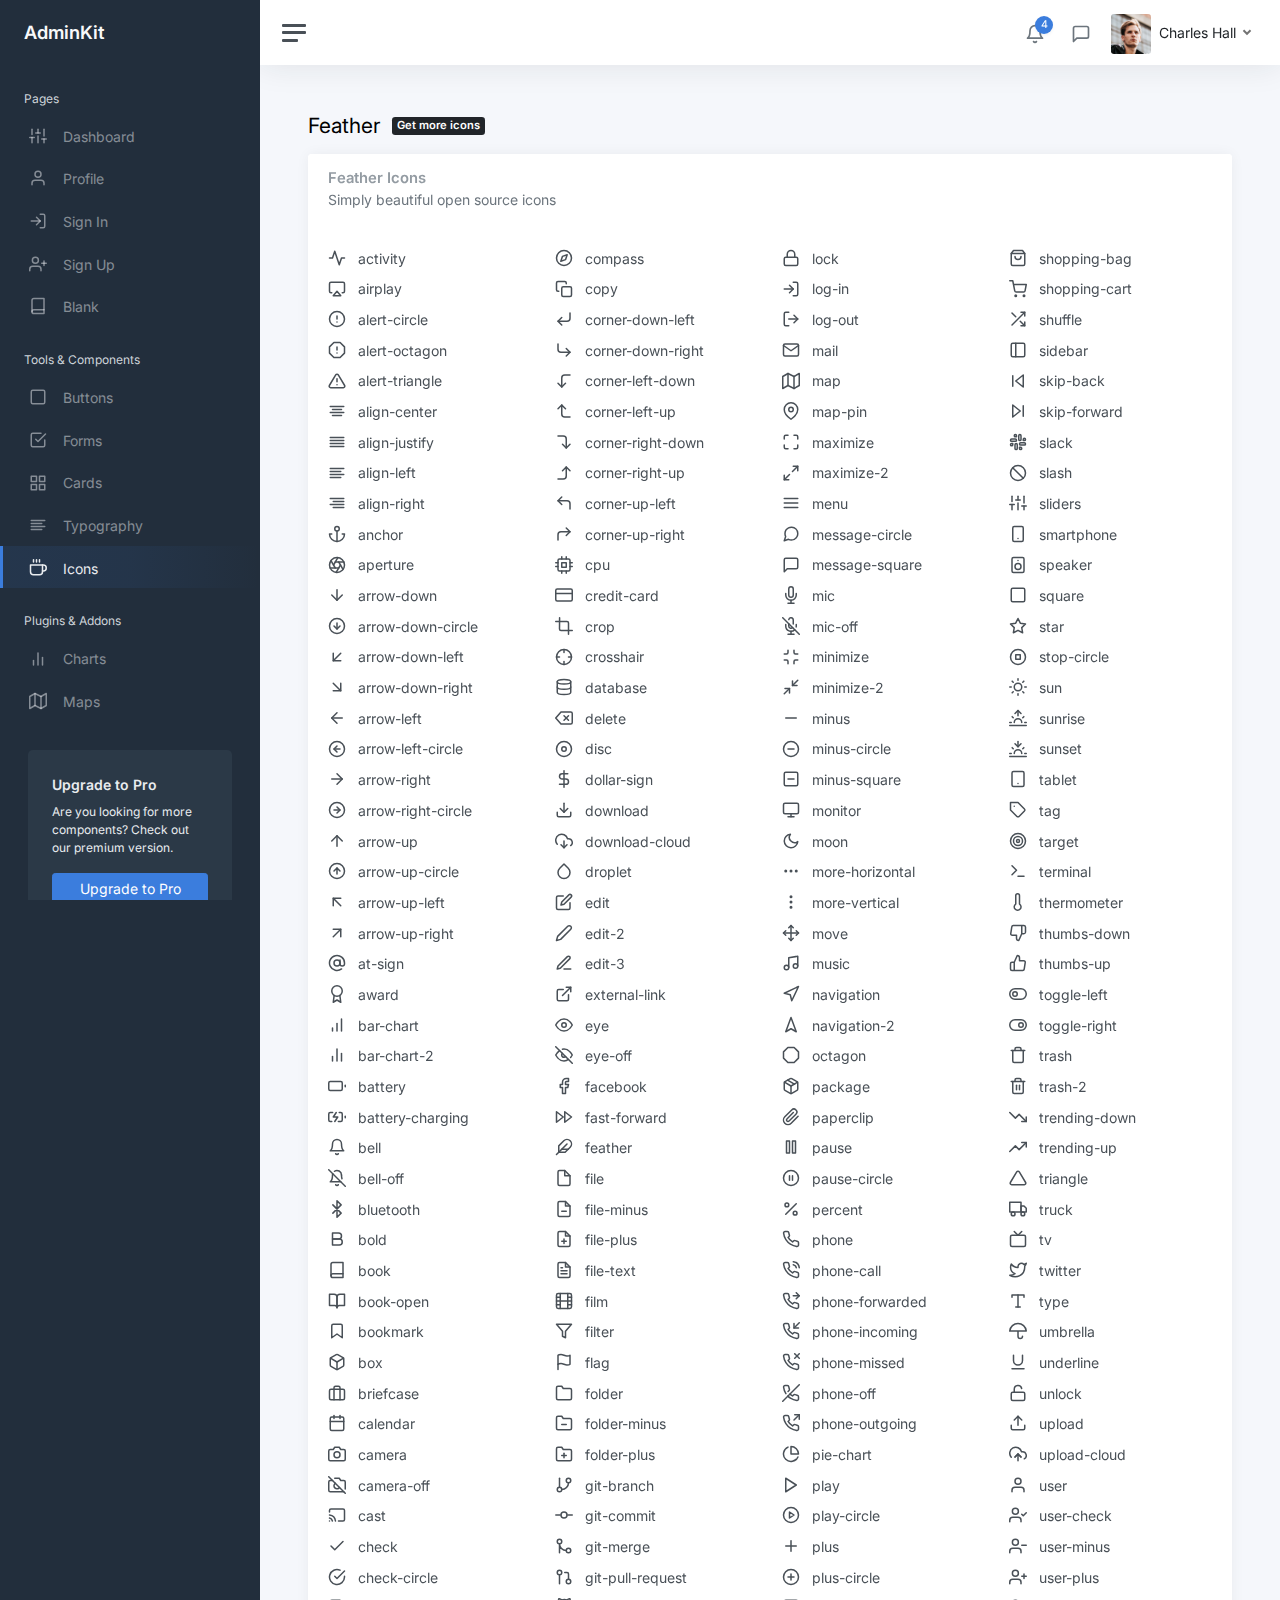
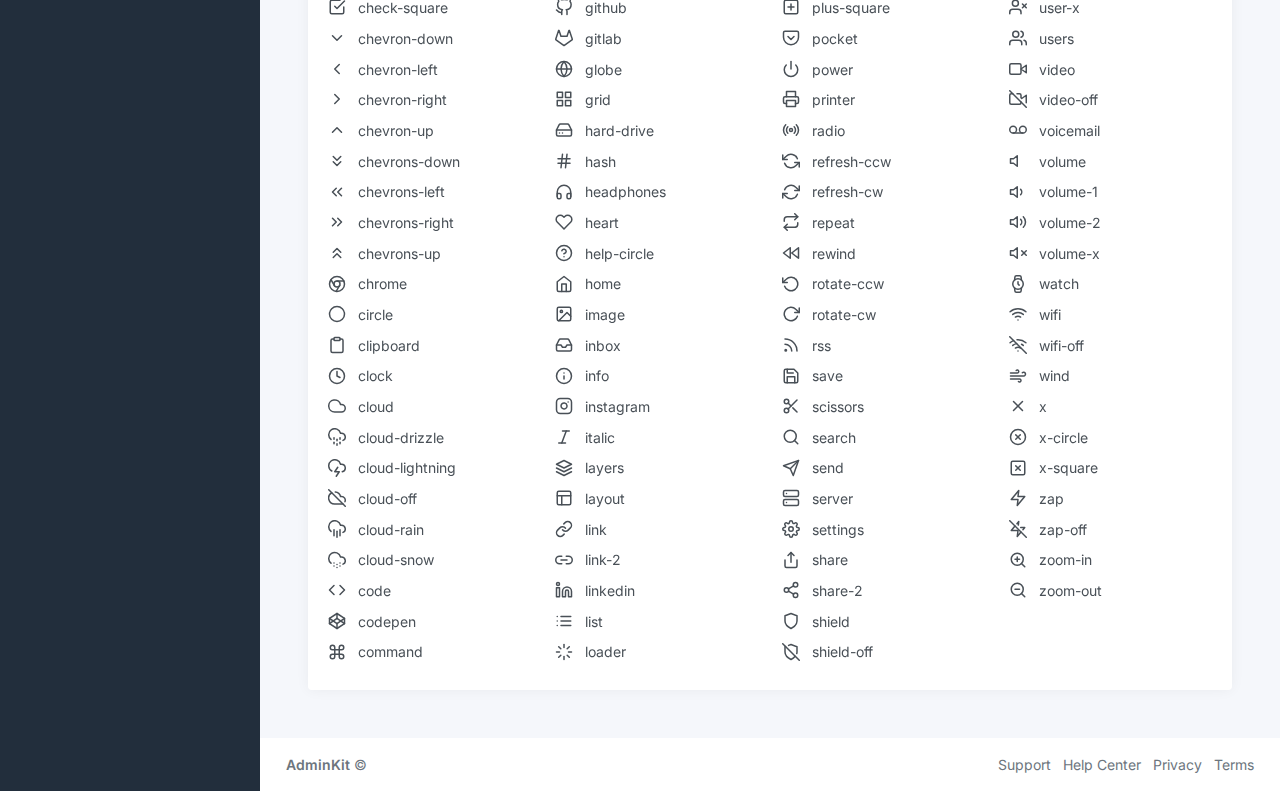
<file: icons-feather.html>
<!DOCTYPE html>
<html lang="en">

<head>
	<meta charset="utf-8">
	<meta http-equiv="X-UA-Compatible" content="IE=edge">
	<meta name="viewport" content="width=device-width, initial-scale=1, shrink-to-fit=no">
	<meta name="description" content="Responsive Admin &amp; Dashboard Template based on Bootstrap 5">
	<meta name="author" content="AdminKit">
	<meta name="keywords" content="adminkit, bootstrap, bootstrap 5, admin, dashboard, template, responsive, css, sass, html, theme, front-end, ui kit, web">

	<link rel="preconnect" href="https://fonts.gstatic.com">
	<link rel="shortcut icon" href="img/icons/icon-48x48.png" />

	<link rel="canonical" href="https://demo-basic.adminkit.io/icons-feather.html" />

	<title>Feather | AdminKit Demo</title>

	<link href="css/app.css" rel="stylesheet">
	<link href="https://fonts.googleapis.com/css2?family=Inter:wght@300;400;600&display=swap" rel="stylesheet">
</head>

<body>
	<div class="wrapper">
		<nav id="sidebar" class="sidebar js-sidebar">
			<div class="sidebar-content js-simplebar">
				<a class="sidebar-brand" href="index.html">
          <span class="align-middle">AdminKit</span>
        </a>

				<ul class="sidebar-nav">
					<li class="sidebar-header">
						Pages
					</li>

					<li class="sidebar-item">
						<a class="sidebar-link" href="index.html">
              <i class="align-middle" data-feather="sliders"></i> <span class="align-middle">Dashboard</span>
            </a>
					</li>

					<li class="sidebar-item">
						<a class="sidebar-link" href="pages-profile.html">
              <i class="align-middle" data-feather="user"></i> <span class="align-middle">Profile</span>
            </a>
					</li>

					<li class="sidebar-item">
						<a class="sidebar-link" href="pages-sign-in.html">
              <i class="align-middle" data-feather="log-in"></i> <span class="align-middle">Sign In</span>
            </a>
					</li>

					<li class="sidebar-item">
						<a class="sidebar-link" href="pages-sign-up.html">
              <i class="align-middle" data-feather="user-plus"></i> <span class="align-middle">Sign Up</span>
            </a>
					</li>

					<li class="sidebar-item">
						<a class="sidebar-link" href="pages-blank.html">
              <i class="align-middle" data-feather="book"></i> <span class="align-middle">Blank</span>
            </a>
					</li>

					<li class="sidebar-header">
						Tools & Components
					</li>

					<li class="sidebar-item">
						<a class="sidebar-link" href="ui-buttons.html">
              <i class="align-middle" data-feather="square"></i> <span class="align-middle">Buttons</span>
            </a>
					</li>

					<li class="sidebar-item">
						<a class="sidebar-link" href="ui-forms.html">
              <i class="align-middle" data-feather="check-square"></i> <span class="align-middle">Forms</span>
            </a>
					</li>

					<li class="sidebar-item">
						<a class="sidebar-link" href="ui-cards.html">
              <i class="align-middle" data-feather="grid"></i> <span class="align-middle">Cards</span>
            </a>
					</li>

					<li class="sidebar-item">
						<a class="sidebar-link" href="ui-typography.html">
              <i class="align-middle" data-feather="align-left"></i> <span class="align-middle">Typography</span>
            </a>
					</li>

					<li class="sidebar-item active">
						<a class="sidebar-link" href="icons-feather.html">
              <i class="align-middle" data-feather="coffee"></i> <span class="align-middle">Icons</span>
            </a>
					</li>

					<li class="sidebar-header">
						Plugins & Addons
					</li>

					<li class="sidebar-item">
						<a class="sidebar-link" href="charts-chartjs.html">
              <i class="align-middle" data-feather="bar-chart-2"></i> <span class="align-middle">Charts</span>
            </a>
					</li>

					<li class="sidebar-item">
						<a class="sidebar-link" href="maps-google.html">
              <i class="align-middle" data-feather="map"></i> <span class="align-middle">Maps</span>
            </a>
					</li>
				</ul>

				<div class="sidebar-cta">
					<div class="sidebar-cta-content">
						<strong class="d-inline-block mb-2">Upgrade to Pro</strong>
						<div class="mb-3 text-sm">
							Are you looking for more components? Check out our premium version.
						</div>
						<div class="d-grid">
							<a href="upgrade-to-pro.html" class="btn btn-primary">Upgrade to Pro</a>
						</div>
					</div>
				</div>
			</div>
		</nav>

		<div class="main">
			<nav class="navbar navbar-expand navbar-light navbar-bg">
				<a class="sidebar-toggle js-sidebar-toggle">
          <i class="hamburger align-self-center"></i>
        </a>

				<div class="navbar-collapse collapse">
					<ul class="navbar-nav navbar-align">
						<li class="nav-item dropdown">
							<a class="nav-icon dropdown-toggle" href="#" id="alertsDropdown" data-bs-toggle="dropdown">
								<div class="position-relative">
									<i class="align-middle" data-feather="bell"></i>
									<span class="indicator">4</span>
								</div>
							</a>
							<div class="dropdown-menu dropdown-menu-lg dropdown-menu-end py-0" aria-labelledby="alertsDropdown">
								<div class="dropdown-menu-header">
									4 New Notifications
								</div>
								<div class="list-group">
									<a href="#" class="list-group-item">
										<div class="row g-0 align-items-center">
											<div class="col-2">
												<i class="text-danger" data-feather="alert-circle"></i>
											</div>
											<div class="col-10">
												<div class="text-dark">Update completed</div>
												<div class="text-muted small mt-1">Restart server 12 to complete the update.</div>
												<div class="text-muted small mt-1">30m ago</div>
											</div>
										</div>
									</a>
									<a href="#" class="list-group-item">
										<div class="row g-0 align-items-center">
											<div class="col-2">
												<i class="text-warning" data-feather="bell"></i>
											</div>
											<div class="col-10">
												<div class="text-dark">Lorem ipsum</div>
												<div class="text-muted small mt-1">Aliquam ex eros, imperdiet vulputate hendrerit et.</div>
												<div class="text-muted small mt-1">2h ago</div>
											</div>
										</div>
									</a>
									<a href="#" class="list-group-item">
										<div class="row g-0 align-items-center">
											<div class="col-2">
												<i class="text-primary" data-feather="home"></i>
											</div>
											<div class="col-10">
												<div class="text-dark">Login from 192.186.1.8</div>
												<div class="text-muted small mt-1">5h ago</div>
											</div>
										</div>
									</a>
									<a href="#" class="list-group-item">
										<div class="row g-0 align-items-center">
											<div class="col-2">
												<i class="text-success" data-feather="user-plus"></i>
											</div>
											<div class="col-10">
												<div class="text-dark">New connection</div>
												<div class="text-muted small mt-1">Christina accepted your request.</div>
												<div class="text-muted small mt-1">14h ago</div>
											</div>
										</div>
									</a>
								</div>
								<div class="dropdown-menu-footer">
									<a href="#" class="text-muted">Show all notifications</a>
								</div>
							</div>
						</li>
						<li class="nav-item dropdown">
							<a class="nav-icon dropdown-toggle" href="#" id="messagesDropdown" data-bs-toggle="dropdown">
								<div class="position-relative">
									<i class="align-middle" data-feather="message-square"></i>
								</div>
							</a>
							<div class="dropdown-menu dropdown-menu-lg dropdown-menu-end py-0" aria-labelledby="messagesDropdown">
								<div class="dropdown-menu-header">
									<div class="position-relative">
										4 New Messages
									</div>
								</div>
								<div class="list-group">
									<a href="#" class="list-group-item">
										<div class="row g-0 align-items-center">
											<div class="col-2">
												<img src="img/avatars/avatar-5.jpg" class="avatar img-fluid rounded-circle" alt="Vanessa Tucker">
											</div>
											<div class="col-10 ps-2">
												<div class="text-dark">Vanessa Tucker</div>
												<div class="text-muted small mt-1">Nam pretium turpis et arcu. Duis arcu tortor.</div>
												<div class="text-muted small mt-1">15m ago</div>
											</div>
										</div>
									</a>
									<a href="#" class="list-group-item">
										<div class="row g-0 align-items-center">
											<div class="col-2">
												<img src="img/avatars/avatar-2.jpg" class="avatar img-fluid rounded-circle" alt="William Harris">
											</div>
											<div class="col-10 ps-2">
												<div class="text-dark">William Harris</div>
												<div class="text-muted small mt-1">Curabitur ligula sapien euismod vitae.</div>
												<div class="text-muted small mt-1">2h ago</div>
											</div>
										</div>
									</a>
									<a href="#" class="list-group-item">
										<div class="row g-0 align-items-center">
											<div class="col-2">
												<img src="img/avatars/avatar-4.jpg" class="avatar img-fluid rounded-circle" alt="Christina Mason">
											</div>
											<div class="col-10 ps-2">
												<div class="text-dark">Christina Mason</div>
												<div class="text-muted small mt-1">Pellentesque auctor neque nec urna.</div>
												<div class="text-muted small mt-1">4h ago</div>
											</div>
										</div>
									</a>
									<a href="#" class="list-group-item">
										<div class="row g-0 align-items-center">
											<div class="col-2">
												<img src="img/avatars/avatar-3.jpg" class="avatar img-fluid rounded-circle" alt="Sharon Lessman">
											</div>
											<div class="col-10 ps-2">
												<div class="text-dark">Sharon Lessman</div>
												<div class="text-muted small mt-1">Aenean tellus metus, bibendum sed, posuere ac, mattis non.</div>
												<div class="text-muted small mt-1">5h ago</div>
											</div>
										</div>
									</a>
								</div>
								<div class="dropdown-menu-footer">
									<a href="#" class="text-muted">Show all messages</a>
								</div>
							</div>
						</li>
						<li class="nav-item dropdown">
							<a class="nav-icon dropdown-toggle d-inline-block d-sm-none" href="#" data-bs-toggle="dropdown">
                <i class="align-middle" data-feather="settings"></i>
              </a>

							<a class="nav-link dropdown-toggle d-none d-sm-inline-block" href="#" data-bs-toggle="dropdown">
                <img src="img/avatars/avatar.jpg" class="avatar img-fluid rounded me-1" alt="Charles Hall" /> <span class="text-dark">Charles Hall</span>
              </a>
							<div class="dropdown-menu dropdown-menu-end">
								<a class="dropdown-item" href="pages-profile.html"><i class="align-middle me-1" data-feather="user"></i> Profile</a>
								<a class="dropdown-item" href="#"><i class="align-middle me-1" data-feather="pie-chart"></i> Analytics</a>
								<div class="dropdown-divider"></div>
								<a class="dropdown-item" href="index.html"><i class="align-middle me-1" data-feather="settings"></i> Settings & Privacy</a>
								<a class="dropdown-item" href="#"><i class="align-middle me-1" data-feather="help-circle"></i> Help Center</a>
								<div class="dropdown-divider"></div>
								<a class="dropdown-item" href="#">Log out</a>
							</div>
						</li>
					</ul>
				</div>
			</nav>

			<main class="content">
				<div class="container-fluid p-0">

					<div class="mb-3">
						<h1 class="h3 d-inline align-middle">Feather</h1>
						<a class="badge bg-dark text-white ms-2" href="upgrade-to-pro.html">
      Get more icons
  </a>
					</div>
					<div class="card">
						<div class="card-header">
							<h3 class="card-title">Feather Icons</h3>
							<h6 class="card-subtitle text-muted">Simply beautiful open source icons</h6>
						</div>
						<div class="card-body">
							<div class="row">
								<div class="col-12 col-md-6 col-lg-3">
									<div class="mb-2">
										<i class="align-middle me-2" data-feather="activity"></i> <span class="align-middle">activity</span>
									</div>
									<div class="mb-2">
										<i class="align-middle me-2" data-feather="airplay"></i> <span class="align-middle">airplay</span>
									</div>
									<div class="mb-2">
										<i class="align-middle me-2" data-feather="alert-circle"></i> <span class="align-middle">alert-circle</span>
									</div>
									<div class="mb-2">
										<i class="align-middle me-2" data-feather="alert-octagon"></i> <span class="align-middle">alert-octagon</span>
									</div>
									<div class="mb-2">
										<i class="align-middle me-2" data-feather="alert-triangle"></i> <span class="align-middle">alert-triangle</span>
									</div>
									<div class="mb-2">
										<i class="align-middle me-2" data-feather="align-center"></i> <span class="align-middle">align-center</span>
									</div>
									<div class="mb-2">
										<i class="align-middle me-2" data-feather="align-justify"></i> <span class="align-middle">align-justify</span>
									</div>
									<div class="mb-2">
										<i class="align-middle me-2" data-feather="align-left"></i> <span class="align-middle">align-left</span>
									</div>
									<div class="mb-2">
										<i class="align-middle me-2" data-feather="align-right"></i> <span class="align-middle">align-right</span>
									</div>
									<div class="mb-2">
										<i class="align-middle me-2" data-feather="anchor"></i> <span class="align-middle">anchor</span>
									</div>
									<div class="mb-2">
										<i class="align-middle me-2" data-feather="aperture"></i> <span class="align-middle">aperture</span>
									</div>
									<div class="mb-2">
										<i class="align-middle me-2" data-feather="arrow-down"></i> <span class="align-middle">arrow-down</span>
									</div>
									<div class="mb-2">
										<i class="align-middle me-2" data-feather="arrow-down-circle"></i> <span class="align-middle">arrow-down-circle</span>
									</div>
									<div class="mb-2">
										<i class="align-middle me-2" data-feather="arrow-down-left"></i> <span class="align-middle">arrow-down-left</span>
									</div>
									<div class="mb-2">
										<i class="align-middle me-2" data-feather="arrow-down-right"></i> <span class="align-middle">arrow-down-right</span>
									</div>
									<div class="mb-2">
										<i class="align-middle me-2" data-feather="arrow-left"></i> <span class="align-middle">arrow-left</span>
									</div>
									<div class="mb-2">
										<i class="align-middle me-2" data-feather="arrow-left-circle"></i> <span class="align-middle">arrow-left-circle</span>
									</div>
									<div class="mb-2">
										<i class="align-middle me-2" data-feather="arrow-right"></i> <span class="align-middle">arrow-right</span>
									</div>
									<div class="mb-2">
										<i class="align-middle me-2" data-feather="arrow-right-circle"></i> <span class="align-middle">arrow-right-circle</span>
									</div>
									<div class="mb-2">
										<i class="align-middle me-2" data-feather="arrow-up"></i> <span class="align-middle">arrow-up</span>
									</div>
									<div class="mb-2">
										<i class="align-middle me-2" data-feather="arrow-up-circle"></i> <span class="align-middle">arrow-up-circle</span>
									</div>
									<div class="mb-2">
										<i class="align-middle me-2" data-feather="arrow-up-left"></i> <span class="align-middle">arrow-up-left</span>
									</div>
									<div class="mb-2">
										<i class="align-middle me-2" data-feather="arrow-up-right"></i> <span class="align-middle">arrow-up-right</span>
									</div>
									<div class="mb-2">
										<i class="align-middle me-2" data-feather="at-sign"></i> <span class="align-middle">at-sign</span>
									</div>
									<div class="mb-2">
										<i class="align-middle me-2" data-feather="award"></i> <span class="align-middle">award</span>
									</div>
									<div class="mb-2">
										<i class="align-middle me-2" data-feather="bar-chart"></i> <span class="align-middle">bar-chart</span>
									</div>
									<div class="mb-2">
										<i class="align-middle me-2" data-feather="bar-chart-2"></i> <span class="align-middle">bar-chart-2</span>
									</div>
									<div class="mb-2">
										<i class="align-middle me-2" data-feather="battery"></i> <span class="align-middle">battery</span>
									</div>
									<div class="mb-2">
										<i class="align-middle me-2" data-feather="battery-charging"></i> <span class="align-middle">battery-charging</span>
									</div>
									<div class="mb-2">
										<i class="align-middle me-2" data-feather="bell"></i> <span class="align-middle">bell</span>
									</div>
									<div class="mb-2">
										<i class="align-middle me-2" data-feather="bell-off"></i> <span class="align-middle">bell-off</span>
									</div>
									<div class="mb-2">
										<i class="align-middle me-2" data-feather="bluetooth"></i> <span class="align-middle">bluetooth</span>
									</div>
									<div class="mb-2">
										<i class="align-middle me-2" data-feather="bold"></i> <span class="align-middle">bold</span>
									</div>
									<div class="mb-2">
										<i class="align-middle me-2" data-feather="book"></i> <span class="align-middle">book</span>
									</div>
									<div class="mb-2">
										<i class="align-middle me-2" data-feather="book-open"></i> <span class="align-middle">book-open</span>
									</div>
									<div class="mb-2">
										<i class="align-middle me-2" data-feather="bookmark"></i> <span class="align-middle">bookmark</span>
									</div>
									<div class="mb-2">
										<i class="align-middle me-2" data-feather="box"></i> <span class="align-middle">box</span>
									</div>
									<div class="mb-2">
										<i class="align-middle me-2" data-feather="briefcase"></i> <span class="align-middle">briefcase</span>
									</div>
									<div class="mb-2">
										<i class="align-middle me-2" data-feather="calendar"></i> <span class="align-middle">calendar</span>
									</div>
									<div class="mb-2">
										<i class="align-middle me-2" data-feather="camera"></i> <span class="align-middle">camera</span>
									</div>
									<div class="mb-2">
										<i class="align-middle me-2" data-feather="camera-off"></i> <span class="align-middle">camera-off</span>
									</div>
									<div class="mb-2">
										<i class="align-middle me-2" data-feather="cast"></i> <span class="align-middle">cast</span>
									</div>
									<div class="mb-2">
										<i class="align-middle me-2" data-feather="check"></i> <span class="align-middle">check</span>
									</div>
									<div class="mb-2">
										<i class="align-middle me-2" data-feather="check-circle"></i> <span class="align-middle">check-circle</span>
									</div>
									<div class="mb-2">
										<i class="align-middle me-2" data-feather="check-square"></i> <span class="align-middle">check-square</span>
									</div>
									<div class="mb-2">
										<i class="align-middle me-2" data-feather="chevron-down"></i> <span class="align-middle">chevron-down</span>
									</div>
									<div class="mb-2">
										<i class="align-middle me-2" data-feather="chevron-left"></i> <span class="align-middle">chevron-left</span>
									</div>
									<div class="mb-2">
										<i class="align-middle me-2" data-feather="chevron-right"></i> <span class="align-middle">chevron-right</span>
									</div>
									<div class="mb-2">
										<i class="align-middle me-2" data-feather="chevron-up"></i> <span class="align-middle">chevron-up</span>
									</div>
									<div class="mb-2">
										<i class="align-middle me-2" data-feather="chevrons-down"></i> <span class="align-middle">chevrons-down</span>
									</div>
									<div class="mb-2">
										<i class="align-middle me-2" data-feather="chevrons-left"></i> <span class="align-middle">chevrons-left</span>
									</div>
									<div class="mb-2">
										<i class="align-middle me-2" data-feather="chevrons-right"></i> <span class="align-middle">chevrons-right</span>
									</div>
									<div class="mb-2">
										<i class="align-middle me-2" data-feather="chevrons-up"></i> <span class="align-middle">chevrons-up</span>
									</div>
									<div class="mb-2">
										<i class="align-middle me-2" data-feather="chrome"></i> <span class="align-middle">chrome</span>
									</div>
									<div class="mb-2">
										<i class="align-middle me-2" data-feather="circle"></i> <span class="align-middle">circle</span>
									</div>
									<div class="mb-2">
										<i class="align-middle me-2" data-feather="clipboard"></i> <span class="align-middle">clipboard</span>
									</div>
									<div class="mb-2">
										<i class="align-middle me-2" data-feather="clock"></i> <span class="align-middle">clock</span>
									</div>
									<div class="mb-2">
										<i class="align-middle me-2" data-feather="cloud"></i> <span class="align-middle">cloud</span>
									</div>
									<div class="mb-2">
										<i class="align-middle me-2" data-feather="cloud-drizzle"></i> <span class="align-middle">cloud-drizzle</span>
									</div>
									<div class="mb-2">
										<i class="align-middle me-2" data-feather="cloud-lightning"></i> <span class="align-middle">cloud-lightning</span>
									</div>
									<div class="mb-2">
										<i class="align-middle me-2" data-feather="cloud-off"></i> <span class="align-middle">cloud-off</span>
									</div>
									<div class="mb-2">
										<i class="align-middle me-2" data-feather="cloud-rain"></i> <span class="align-middle">cloud-rain</span>
									</div>
									<div class="mb-2">
										<i class="align-middle me-2" data-feather="cloud-snow"></i> <span class="align-middle">cloud-snow</span>
									</div>
									<div class="mb-2">
										<i class="align-middle me-2" data-feather="code"></i> <span class="align-middle">code</span>
									</div>
									<div class="mb-2">
										<i class="align-middle me-2" data-feather="codepen"></i> <span class="align-middle">codepen</span>
									</div>
									<div class="mb-2">
										<i class="align-middle me-2" data-feather="command"></i> <span class="align-middle">command</span>
									</div>
								</div>
								<div class="col-12 col-md-6 col-lg-3">
									<div class="mb-2">
										<i class="align-middle me-2" data-feather="compass"></i> <span class="align-middle">compass</span>
									</div>
									<div class="mb-2">
										<i class="align-middle me-2" data-feather="copy"></i> <span class="align-middle">copy</span>
									</div>
									<div class="mb-2">
										<i class="align-middle me-2" data-feather="corner-down-left"></i> <span class="align-middle">corner-down-left</span>
									</div>
									<div class="mb-2">
										<i class="align-middle me-2" data-feather="corner-down-right"></i> <span class="align-middle">corner-down-right</span>
									</div>
									<div class="mb-2">
										<i class="align-middle me-2" data-feather="corner-left-down"></i> <span class="align-middle">corner-left-down</span>
									</div>
									<div class="mb-2">
										<i class="align-middle me-2" data-feather="corner-left-up"></i> <span class="align-middle">corner-left-up</span>
									</div>
									<div class="mb-2">
										<i class="align-middle me-2" data-feather="corner-right-down"></i> <span class="align-middle">corner-right-down</span>
									</div>
									<div class="mb-2">
										<i class="align-middle me-2" data-feather="corner-right-up"></i> <span class="align-middle">corner-right-up</span>
									</div>
									<div class="mb-2">
										<i class="align-middle me-2" data-feather="corner-up-left"></i> <span class="align-middle">corner-up-left</span>
									</div>
									<div class="mb-2">
										<i class="align-middle me-2" data-feather="corner-up-right"></i> <span class="align-middle">corner-up-right</span>
									</div>
									<div class="mb-2">
										<i class="align-middle me-2" data-feather="cpu"></i> <span class="align-middle">cpu</span>
									</div>
									<div class="mb-2">
										<i class="align-middle me-2" data-feather="credit-card"></i> <span class="align-middle">credit-card</span>
									</div>
									<div class="mb-2">
										<i class="align-middle me-2" data-feather="crop"></i> <span class="align-middle">crop</span>
									</div>
									<div class="mb-2">
										<i class="align-middle me-2" data-feather="crosshair"></i> <span class="align-middle">crosshair</span>
									</div>
									<div class="mb-2">
										<i class="align-middle me-2" data-feather="database"></i> <span class="align-middle">database</span>
									</div>
									<div class="mb-2">
										<i class="align-middle me-2" data-feather="delete"></i> <span class="align-middle">delete</span>
									</div>
									<div class="mb-2">
										<i class="align-middle me-2" data-feather="disc"></i> <span class="align-middle">disc</span>
									</div>
									<div class="mb-2">
										<i class="align-middle me-2" data-feather="dollar-sign"></i> <span class="align-middle">dollar-sign</span>
									</div>
									<div class="mb-2">
										<i class="align-middle me-2" data-feather="download"></i> <span class="align-middle">download</span>
									</div>
									<div class="mb-2">
										<i class="align-middle me-2" data-feather="download-cloud"></i> <span class="align-middle">download-cloud</span>
									</div>
									<div class="mb-2">
										<i class="align-middle me-2" data-feather="droplet"></i> <span class="align-middle">droplet</span>
									</div>
									<div class="mb-2">
										<i class="align-middle me-2" data-feather="edit"></i> <span class="align-middle">edit</span>
									</div>
									<div class="mb-2">
										<i class="align-middle me-2" data-feather="edit-2"></i> <span class="align-middle">edit-2</span>
									</div>
									<div class="mb-2">
										<i class="align-middle me-2" data-feather="edit-3"></i> <span class="align-middle">edit-3</span>
									</div>
									<div class="mb-2">
										<i class="align-middle me-2" data-feather="external-link"></i> <span class="align-middle">external-link</span>
									</div>
									<div class="mb-2">
										<i class="align-middle me-2" data-feather="eye"></i> <span class="align-middle">eye</span>
									</div>
									<div class="mb-2">
										<i class="align-middle me-2" data-feather="eye-off"></i> <span class="align-middle">eye-off</span>
									</div>
									<div class="mb-2">
										<i class="align-middle me-2" data-feather="facebook"></i> <span class="align-middle">facebook</span>
									</div>
									<div class="mb-2">
										<i class="align-middle me-2" data-feather="fast-forward"></i> <span class="align-middle">fast-forward</span>
									</div>
									<div class="mb-2">
										<i class="align-middle me-2" data-feather="feather"></i> <span class="align-middle">feather</span>
									</div>
									<div class="mb-2">
										<i class="align-middle me-2" data-feather="file"></i> <span class="align-middle">file</span>
									</div>
									<div class="mb-2">
										<i class="align-middle me-2" data-feather="file-minus"></i> <span class="align-middle">file-minus</span>
									</div>
									<div class="mb-2">
										<i class="align-middle me-2" data-feather="file-plus"></i> <span class="align-middle">file-plus</span>
									</div>
									<div class="mb-2">
										<i class="align-middle me-2" data-feather="file-text"></i> <span class="align-middle">file-text</span>
									</div>
									<div class="mb-2">
										<i class="align-middle me-2" data-feather="film"></i> <span class="align-middle">film</span>
									</div>
									<div class="mb-2">
										<i class="align-middle me-2" data-feather="filter"></i> <span class="align-middle">filter</span>
									</div>
									<div class="mb-2">
										<i class="align-middle me-2" data-feather="flag"></i> <span class="align-middle">flag</span>
									</div>
									<div class="mb-2">
										<i class="align-middle me-2" data-feather="folder"></i> <span class="align-middle">folder</span>
									</div>
									<div class="mb-2">
										<i class="align-middle me-2" data-feather="folder-minus"></i> <span class="align-middle">folder-minus</span>
									</div>
									<div class="mb-2">
										<i class="align-middle me-2" data-feather="folder-plus"></i> <span class="align-middle">folder-plus</span>
									</div>
									<div class="mb-2">
										<i class="align-middle me-2" data-feather="git-branch"></i> <span class="align-middle">git-branch</span>
									</div>
									<div class="mb-2">
										<i class="align-middle me-2" data-feather="git-commit"></i> <span class="align-middle">git-commit</span>
									</div>
									<div class="mb-2">
										<i class="align-middle me-2" data-feather="git-merge"></i> <span class="align-middle">git-merge</span>
									</div>
									<div class="mb-2">
										<i class="align-middle me-2" data-feather="git-pull-request"></i> <span class="align-middle">git-pull-request</span>
									</div>
									<div class="mb-2">
										<i class="align-middle me-2" data-feather="github"></i> <span class="align-middle">github</span>
									</div>
									<div class="mb-2">
										<i class="align-middle me-2" data-feather="gitlab"></i> <span class="align-middle">gitlab</span>
									</div>
									<div class="mb-2">
										<i class="align-middle me-2" data-feather="globe"></i> <span class="align-middle">globe</span>
									</div>
									<div class="mb-2">
										<i class="align-middle me-2" data-feather="grid"></i> <span class="align-middle">grid</span>
									</div>
									<div class="mb-2">
										<i class="align-middle me-2" data-feather="hard-drive"></i> <span class="align-middle">hard-drive</span>
									</div>
									<div class="mb-2">
										<i class="align-middle me-2" data-feather="hash"></i> <span class="align-middle">hash</span>
									</div>
									<div class="mb-2">
										<i class="align-middle me-2" data-feather="headphones"></i> <span class="align-middle">headphones</span>
									</div>
									<div class="mb-2">
										<i class="align-middle me-2" data-feather="heart"></i> <span class="align-middle">heart</span>
									</div>
									<div class="mb-2">
										<i class="align-middle me-2" data-feather="help-circle"></i> <span class="align-middle">help-circle</span>
									</div>
									<div class="mb-2">
										<i class="align-middle me-2" data-feather="home"></i> <span class="align-middle">home</span>
									</div>
									<div class="mb-2">
										<i class="align-middle me-2" data-feather="image"></i> <span class="align-middle">image</span>
									</div>
									<div class="mb-2">
										<i class="align-middle me-2" data-feather="inbox"></i> <span class="align-middle">inbox</span>
									</div>
									<div class="mb-2">
										<i class="align-middle me-2" data-feather="info"></i> <span class="align-middle">info</span>
									</div>
									<div class="mb-2">
										<i class="align-middle me-2" data-feather="instagram"></i> <span class="align-middle">instagram</span>
									</div>
									<div class="mb-2">
										<i class="align-middle me-2" data-feather="italic"></i> <span class="align-middle">italic</span>
									</div>
									<div class="mb-2">
										<i class="align-middle me-2" data-feather="layers"></i> <span class="align-middle">layers</span>
									</div>
									<div class="mb-2">
										<i class="align-middle me-2" data-feather="layout"></i> <span class="align-middle">layout</span>
									</div>
									<div class="mb-2">
										<i class="align-middle me-2" data-feather="link"></i> <span class="align-middle">link</span>
									</div>
									<div class="mb-2">
										<i class="align-middle me-2" data-feather="link-2"></i> <span class="align-middle">link-2</span>
									</div>
									<div class="mb-2">
										<i class="align-middle me-2" data-feather="linkedin"></i> <span class="align-middle">linkedin</span>
									</div>
									<div class="mb-2">
										<i class="align-middle me-2" data-feather="list"></i> <span class="align-middle">list</span>
									</div>
									<div class="mb-2">
										<i class="align-middle me-2" data-feather="loader"></i> <span class="align-middle">loader</span>
									</div>
								</div>
								<div class="col-12 col-md-6 col-lg-3">
									<div class="mb-2">
										<i class="align-middle me-2" data-feather="lock"></i> <span class="align-middle">lock</span>
									</div>
									<div class="mb-2">
										<i class="align-middle me-2" data-feather="log-in"></i> <span class="align-middle">log-in</span>
									</div>
									<div class="mb-2">
										<i class="align-middle me-2" data-feather="log-out"></i> <span class="align-middle">log-out</span>
									</div>
									<div class="mb-2">
										<i class="align-middle me-2" data-feather="mail"></i> <span class="align-middle">mail</span>
									</div>
									<div class="mb-2">
										<i class="align-middle me-2" data-feather="map"></i> <span class="align-middle">map</span>
									</div>
									<div class="mb-2">
										<i class="align-middle me-2" data-feather="map-pin"></i> <span class="align-middle">map-pin</span>
									</div>
									<div class="mb-2">
										<i class="align-middle me-2" data-feather="maximize"></i> <span class="align-middle">maximize</span>
									</div>
									<div class="mb-2">
										<i class="align-middle me-2" data-feather="maximize-2"></i> <span class="align-middle">maximize-2</span>
									</div>
									<div class="mb-2">
										<i class="align-middle me-2" data-feather="menu"></i> <span class="align-middle">menu</span>
									</div>
									<div class="mb-2">
										<i class="align-middle me-2" data-feather="message-circle"></i> <span class="align-middle">message-circle</span>
									</div>
									<div class="mb-2">
										<i class="align-middle me-2" data-feather="message-square"></i> <span class="align-middle">message-square</span>
									</div>
									<div class="mb-2">
										<i class="align-middle me-2" data-feather="mic"></i> <span class="align-middle">mic</span>
									</div>
									<div class="mb-2">
										<i class="align-middle me-2" data-feather="mic-off"></i> <span class="align-middle">mic-off</span>
									</div>
									<div class="mb-2">
										<i class="align-middle me-2" data-feather="minimize"></i> <span class="align-middle">minimize</span>
									</div>
									<div class="mb-2">
										<i class="align-middle me-2" data-feather="minimize-2"></i> <span class="align-middle">minimize-2</span>
									</div>
									<div class="mb-2">
										<i class="align-middle me-2" data-feather="minus"></i> <span class="align-middle">minus</span>
									</div>
									<div class="mb-2">
										<i class="align-middle me-2" data-feather="minus-circle"></i> <span class="align-middle">minus-circle</span>
									</div>
									<div class="mb-2">
										<i class="align-middle me-2" data-feather="minus-square"></i> <span class="align-middle">minus-square</span>
									</div>
									<div class="mb-2">
										<i class="align-middle me-2" data-feather="monitor"></i> <span class="align-middle">monitor</span>
									</div>
									<div class="mb-2">
										<i class="align-middle me-2" data-feather="moon"></i> <span class="align-middle">moon</span>
									</div>
									<div class="mb-2">
										<i class="align-middle me-2" data-feather="more-horizontal"></i> <span class="align-middle">more-horizontal</span>
									</div>
									<div class="mb-2">
										<i class="align-middle me-2" data-feather="more-vertical"></i> <span class="align-middle">more-vertical</span>
									</div>
									<div class="mb-2">
										<i class="align-middle me-2" data-feather="move"></i> <span class="align-middle">move</span>
									</div>
									<div class="mb-2">
										<i class="align-middle me-2" data-feather="music"></i> <span class="align-middle">music</span>
									</div>
									<div class="mb-2">
										<i class="align-middle me-2" data-feather="navigation"></i> <span class="align-middle">navigation</span>
									</div>
									<div class="mb-2">
										<i class="align-middle me-2" data-feather="navigation-2"></i> <span class="align-middle">navigation-2</span>
									</div>
									<div class="mb-2">
										<i class="align-middle me-2" data-feather="octagon"></i> <span class="align-middle">octagon</span>
									</div>
									<div class="mb-2">
										<i class="align-middle me-2" data-feather="package"></i> <span class="align-middle">package</span>
									</div>
									<div class="mb-2">
										<i class="align-middle me-2" data-feather="paperclip"></i> <span class="align-middle">paperclip</span>
									</div>
									<div class="mb-2">
										<i class="align-middle me-2" data-feather="pause"></i> <span class="align-middle">pause</span>
									</div>
									<div class="mb-2">
										<i class="align-middle me-2" data-feather="pause-circle"></i> <span class="align-middle">pause-circle</span>
									</div>
									<div class="mb-2">
										<i class="align-middle me-2" data-feather="percent"></i> <span class="align-middle">percent</span>
									</div>
									<div class="mb-2">
										<i class="align-middle me-2" data-feather="phone"></i> <span class="align-middle">phone</span>
									</div>
									<div class="mb-2">
										<i class="align-middle me-2" data-feather="phone-call"></i> <span class="align-middle">phone-call</span>
									</div>
									<div class="mb-2">
										<i class="align-middle me-2" data-feather="phone-forwarded"></i> <span class="align-middle">phone-forwarded</span>
									</div>
									<div class="mb-2">
										<i class="align-middle me-2" data-feather="phone-incoming"></i> <span class="align-middle">phone-incoming</span>
									</div>
									<div class="mb-2">
										<i class="align-middle me-2" data-feather="phone-missed"></i> <span class="align-middle">phone-missed</span>
									</div>
									<div class="mb-2">
										<i class="align-middle me-2" data-feather="phone-off"></i> <span class="align-middle">phone-off</span>
									</div>
									<div class="mb-2">
										<i class="align-middle me-2" data-feather="phone-outgoing"></i> <span class="align-middle">phone-outgoing</span>
									</div>
									<div class="mb-2">
										<i class="align-middle me-2" data-feather="pie-chart"></i> <span class="align-middle">pie-chart</span>
									</div>
									<div class="mb-2">
										<i class="align-middle me-2" data-feather="play"></i> <span class="align-middle">play</span>
									</div>
									<div class="mb-2">
										<i class="align-middle me-2" data-feather="play-circle"></i> <span class="align-middle">play-circle</span>
									</div>
									<div class="mb-2">
										<i class="align-middle me-2" data-feather="plus"></i> <span class="align-middle">plus</span>
									</div>
									<div class="mb-2">
										<i class="align-middle me-2" data-feather="plus-circle"></i> <span class="align-middle">plus-circle</span>
									</div>
									<div class="mb-2">
										<i class="align-middle me-2" data-feather="plus-square"></i> <span class="align-middle">plus-square</span>
									</div>
									<div class="mb-2">
										<i class="align-middle me-2" data-feather="pocket"></i> <span class="align-middle">pocket</span>
									</div>
									<div class="mb-2">
										<i class="align-middle me-2" data-feather="power"></i> <span class="align-middle">power</span>
									</div>
									<div class="mb-2">
										<i class="align-middle me-2" data-feather="printer"></i> <span class="align-middle">printer</span>
									</div>
									<div class="mb-2">
										<i class="align-middle me-2" data-feather="radio"></i> <span class="align-middle">radio</span>
									</div>
									<div class="mb-2">
										<i class="align-middle me-2" data-feather="refresh-ccw"></i> <span class="align-middle">refresh-ccw</span>
									</div>
									<div class="mb-2">
										<i class="align-middle me-2" data-feather="refresh-cw"></i> <span class="align-middle">refresh-cw</span>
									</div>
									<div class="mb-2">
										<i class="align-middle me-2" data-feather="repeat"></i> <span class="align-middle">repeat</span>
									</div>
									<div class="mb-2">
										<i class="align-middle me-2" data-feather="rewind"></i> <span class="align-middle">rewind</span>
									</div>
									<div class="mb-2">
										<i class="align-middle me-2" data-feather="rotate-ccw"></i> <span class="align-middle">rotate-ccw</span>
									</div>
									<div class="mb-2">
										<i class="align-middle me-2" data-feather="rotate-cw"></i> <span class="align-middle">rotate-cw</span>
									</div>
									<div class="mb-2">
										<i class="align-middle me-2" data-feather="rss"></i> <span class="align-middle">rss</span>
									</div>
									<div class="mb-2">
										<i class="align-middle me-2" data-feather="save"></i> <span class="align-middle">save</span>
									</div>
									<div class="mb-2">
										<i class="align-middle me-2" data-feather="scissors"></i> <span class="align-middle">scissors</span>
									</div>
									<div class="mb-2">
										<i class="align-middle me-2" data-feather="search"></i> <span class="align-middle">search</span>
									</div>
									<div class="mb-2">
										<i class="align-middle me-2" data-feather="send"></i> <span class="align-middle">send</span>
									</div>
									<div class="mb-2">
										<i class="align-middle me-2" data-feather="server"></i> <span class="align-middle">server</span>
									</div>
									<div class="mb-2">
										<i class="align-middle me-2" data-feather="settings"></i> <span class="align-middle">settings</span>
									</div>
									<div class="mb-2">
										<i class="align-middle me-2" data-feather="share"></i> <span class="align-middle">share</span>
									</div>
									<div class="mb-2">
										<i class="align-middle me-2" data-feather="share-2"></i> <span class="align-middle">share-2</span>
									</div>
									<div class="mb-2">
										<i class="align-middle me-2" data-feather="shield"></i> <span class="align-middle">shield</span>
									</div>
									<div class="mb-2">
										<i class="align-middle me-2" data-feather="shield-off"></i> <span class="align-middle">shield-off</span>
									</div>
								</div>
								<div class="col-12 col-md-6 col-lg-3">
									<div class="mb-2">
										<i class="align-middle me-2" data-feather="shopping-bag"></i> <span class="align-middle">shopping-bag</span>
									</div>
									<div class="mb-2">
										<i class="align-middle me-2" data-feather="shopping-cart"></i> <span class="align-middle">shopping-cart</span>
									</div>
									<div class="mb-2">
										<i class="align-middle me-2" data-feather="shuffle"></i> <span class="align-middle">shuffle</span>
									</div>
									<div class="mb-2">
										<i class="align-middle me-2" data-feather="sidebar"></i> <span class="align-middle">sidebar</span>
									</div>
									<div class="mb-2">
										<i class="align-middle me-2" data-feather="skip-back"></i> <span class="align-middle">skip-back</span>
									</div>
									<div class="mb-2">
										<i class="align-middle me-2" data-feather="skip-forward"></i> <span class="align-middle">skip-forward</span>
									</div>
									<div class="mb-2">
										<i class="align-middle me-2" data-feather="slack"></i> <span class="align-middle">slack</span>
									</div>
									<div class="mb-2">
										<i class="align-middle me-2" data-feather="slash"></i> <span class="align-middle">slash</span>
									</div>
									<div class="mb-2">
										<i class="align-middle me-2" data-feather="sliders"></i> <span class="align-middle">sliders</span>
									</div>
									<div class="mb-2">
										<i class="align-middle me-2" data-feather="smartphone"></i> <span class="align-middle">smartphone</span>
									</div>
									<div class="mb-2">
										<i class="align-middle me-2" data-feather="speaker"></i> <span class="align-middle">speaker</span>
									</div>
									<div class="mb-2">
										<i class="align-middle me-2" data-feather="square"></i> <span class="align-middle">square</span>
									</div>
									<div class="mb-2">
										<i class="align-middle me-2" data-feather="star"></i> <span class="align-middle">star</span>
									</div>
									<div class="mb-2">
										<i class="align-middle me-2" data-feather="stop-circle"></i> <span class="align-middle">stop-circle</span>
									</div>
									<div class="mb-2">
										<i class="align-middle me-2" data-feather="sun"></i> <span class="align-middle">sun</span>
									</div>
									<div class="mb-2">
										<i class="align-middle me-2" data-feather="sunrise"></i> <span class="align-middle">sunrise</span>
									</div>
									<div class="mb-2">
										<i class="align-middle me-2" data-feather="sunset"></i> <span class="align-middle">sunset</span>
									</div>
									<div class="mb-2">
										<i class="align-middle me-2" data-feather="tablet"></i> <span class="align-middle">tablet</span>
									</div>
									<div class="mb-2">
										<i class="align-middle me-2" data-feather="tag"></i> <span class="align-middle">tag</span>
									</div>
									<div class="mb-2">
										<i class="align-middle me-2" data-feather="target"></i> <span class="align-middle">target</span>
									</div>
									<div class="mb-2">
										<i class="align-middle me-2" data-feather="terminal"></i> <span class="align-middle">terminal</span>
									</div>
									<div class="mb-2">
										<i class="align-middle me-2" data-feather="thermometer"></i> <span class="align-middle">thermometer</span>
									</div>
									<div class="mb-2">
										<i class="align-middle me-2" data-feather="thumbs-down"></i> <span class="align-middle">thumbs-down</span>
									</div>
									<div class="mb-2">
										<i class="align-middle me-2" data-feather="thumbs-up"></i> <span class="align-middle">thumbs-up</span>
									</div>
									<div class="mb-2">
										<i class="align-middle me-2" data-feather="toggle-left"></i> <span class="align-middle">toggle-left</span>
									</div>
									<div class="mb-2">
										<i class="align-middle me-2" data-feather="toggle-right"></i> <span class="align-middle">toggle-right</span>
									</div>
									<div class="mb-2">
										<i class="align-middle me-2" data-feather="trash"></i> <span class="align-middle">trash</span>
									</div>
									<div class="mb-2">
										<i class="align-middle me-2" data-feather="trash-2"></i> <span class="align-middle">trash-2</span>
									</div>
									<div class="mb-2">
										<i class="align-middle me-2" data-feather="trending-down"></i> <span class="align-middle">trending-down</span>
									</div>
									<div class="mb-2">
										<i class="align-middle me-2" data-feather="trending-up"></i> <span class="align-middle">trending-up</span>
									</div>
									<div class="mb-2">
										<i class="align-middle me-2" data-feather="triangle"></i> <span class="align-middle">triangle</span>
									</div>
									<div class="mb-2">
										<i class="align-middle me-2" data-feather="truck"></i> <span class="align-middle">truck</span>
									</div>
									<div class="mb-2">
										<i class="align-middle me-2" data-feather="tv"></i> <span class="align-middle">tv</span>
									</div>
									<div class="mb-2">
										<i class="align-middle me-2" data-feather="twitter"></i> <span class="align-middle">twitter</span>
									</div>
									<div class="mb-2">
										<i class="align-middle me-2" data-feather="type"></i> <span class="align-middle">type</span>
									</div>
									<div class="mb-2">
										<i class="align-middle me-2" data-feather="umbrella"></i> <span class="align-middle">umbrella</span>
									</div>
									<div class="mb-2">
										<i class="align-middle me-2" data-feather="underline"></i> <span class="align-middle">underline</span>
									</div>
									<div class="mb-2">
										<i class="align-middle me-2" data-feather="unlock"></i> <span class="align-middle">unlock</span>
									</div>
									<div class="mb-2">
										<i class="align-middle me-2" data-feather="upload"></i> <span class="align-middle">upload</span>
									</div>
									<div class="mb-2">
										<i class="align-middle me-2" data-feather="upload-cloud"></i> <span class="align-middle">upload-cloud</span>
									</div>
									<div class="mb-2">
										<i class="align-middle me-2" data-feather="user"></i> <span class="align-middle">user</span>
									</div>
									<div class="mb-2">
										<i class="align-middle me-2" data-feather="user-check"></i> <span class="align-middle">user-check</span>
									</div>
									<div class="mb-2">
										<i class="align-middle me-2" data-feather="user-minus"></i> <span class="align-middle">user-minus</span>
									</div>
									<div class="mb-2">
										<i class="align-middle me-2" data-feather="user-plus"></i> <span class="align-middle">user-plus</span>
									</div>
									<div class="mb-2">
										<i class="align-middle me-2" data-feather="user-x"></i> <span class="align-middle">user-x</span>
									</div>
									<div class="mb-2">
										<i class="align-middle me-2" data-feather="users"></i> <span class="align-middle">users</span>
									</div>
									<div class="mb-2">
										<i class="align-middle me-2" data-feather="video"></i> <span class="align-middle">video</span>
									</div>
									<div class="mb-2">
										<i class="align-middle me-2" data-feather="video-off"></i> <span class="align-middle">video-off</span>
									</div>
									<div class="mb-2">
										<i class="align-middle me-2" data-feather="voicemail"></i> <span class="align-middle">voicemail</span>
									</div>
									<div class="mb-2">
										<i class="align-middle me-2" data-feather="volume"></i> <span class="align-middle">volume</span>
									</div>
									<div class="mb-2">
										<i class="align-middle me-2" data-feather="volume-1"></i> <span class="align-middle">volume-1</span>
									</div>
									<div class="mb-2">
										<i class="align-middle me-2" data-feather="volume-2"></i> <span class="align-middle">volume-2</span>
									</div>
									<div class="mb-2">
										<i class="align-middle me-2" data-feather="volume-x"></i> <span class="align-middle">volume-x</span>
									</div>
									<div class="mb-2">
										<i class="align-middle me-2" data-feather="watch"></i> <span class="align-middle">watch</span>
									</div>
									<div class="mb-2">
										<i class="align-middle me-2" data-feather="wifi"></i> <span class="align-middle">wifi</span>
									</div>
									<div class="mb-2">
										<i class="align-middle me-2" data-feather="wifi-off"></i> <span class="align-middle">wifi-off</span>
									</div>
									<div class="mb-2">
										<i class="align-middle me-2" data-feather="wind"></i> <span class="align-middle">wind</span>
									</div>
									<div class="mb-2">
										<i class="align-middle me-2" data-feather="x"></i> <span class="align-middle">x</span>
									</div>
									<div class="mb-2">
										<i class="align-middle me-2" data-feather="x-circle"></i> <span class="align-middle">x-circle</span>
									</div>
									<div class="mb-2">
										<i class="align-middle me-2" data-feather="x-square"></i> <span class="align-middle">x-square</span>
									</div>
									<div class="mb-2">
										<i class="align-middle me-2" data-feather="zap"></i> <span class="align-middle">zap</span>
									</div>
									<div class="mb-2">
										<i class="align-middle me-2" data-feather="zap-off"></i> <span class="align-middle">zap-off</span>
									</div>
									<div class="mb-2">
										<i class="align-middle me-2" data-feather="zoom-in"></i> <span class="align-middle">zoom-in</span>
									</div>
									<div class="mb-2">
										<i class="align-middle me-2" data-feather="zoom-out"></i> <span class="align-middle">zoom-out</span>
									</div>
								</div>
							</div>
						</div>
					</div>

				</div>
			</main>

			<footer class="footer">
				<div class="container-fluid">
					<div class="row text-muted">
						<div class="col-6 text-start">
							<p class="mb-0">
								<a class="text-muted" href="https://adminkit.io/" target="_blank"><strong>AdminKit</strong></a> &copy;
							</p>
						</div>
						<div class="col-6 text-end">
							<ul class="list-inline">
								<li class="list-inline-item">
									<a class="text-muted" href="https://adminkit.io/" target="_blank">Support</a>
								</li>
								<li class="list-inline-item">
									<a class="text-muted" href="https://adminkit.io/" target="_blank">Help Center</a>
								</li>
								<li class="list-inline-item">
									<a class="text-muted" href="https://adminkit.io/" target="_blank">Privacy</a>
								</li>
								<li class="list-inline-item">
									<a class="text-muted" href="https://adminkit.io/" target="_blank">Terms</a>
								</li>
							</ul>
						</div>
					</div>
				</div>
			</footer>
		</div>
	</div>

	<script src="js/app.js"></script>

</body>

</html>
</file>
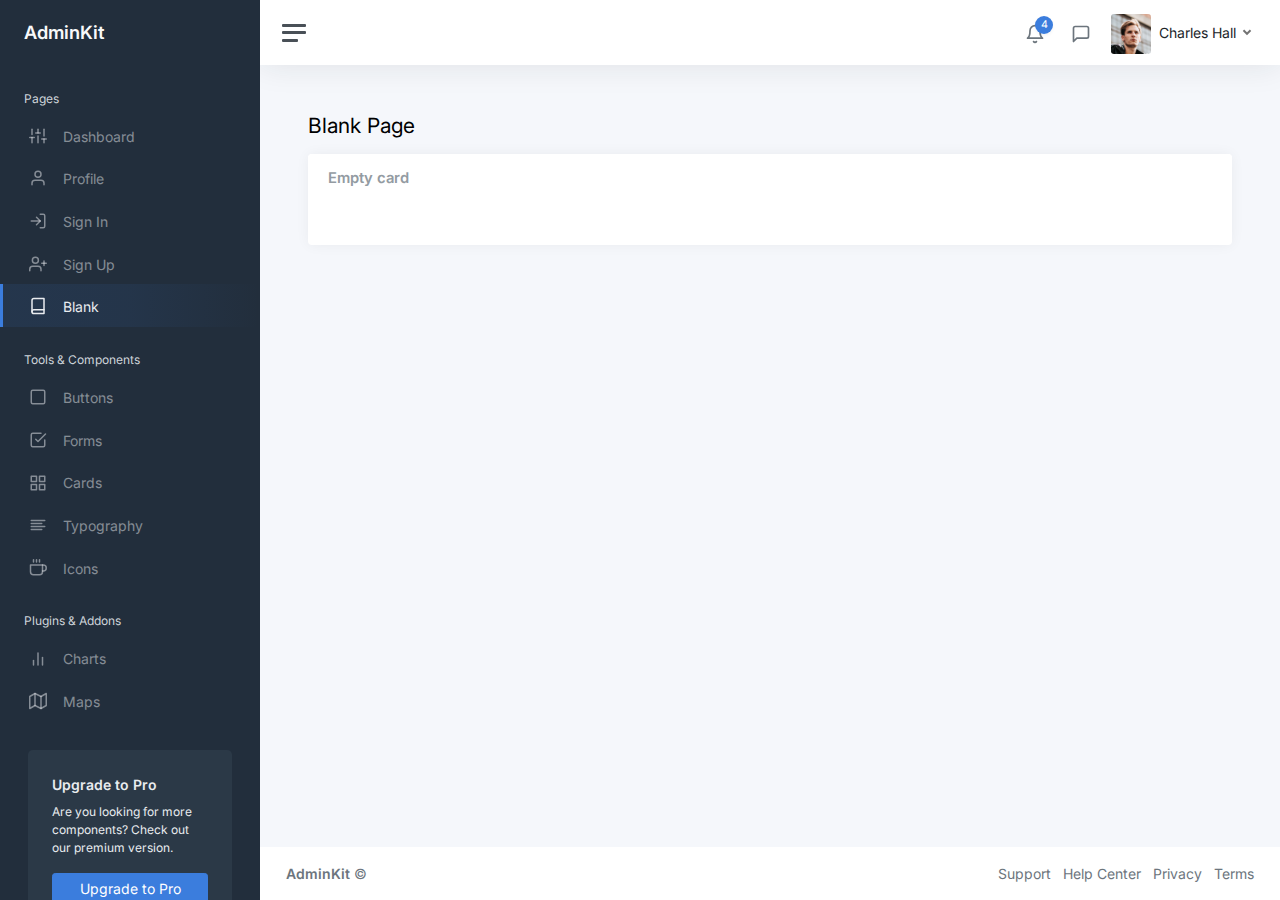
<file: pages-blank.html>
<!DOCTYPE html>
<html lang="en">

<head>
	<meta charset="utf-8">
	<meta http-equiv="X-UA-Compatible" content="IE=edge">
	<meta name="viewport" content="width=device-width, initial-scale=1, shrink-to-fit=no">
	<meta name="description" content="Responsive Admin &amp; Dashboard Template based on Bootstrap 5">
	<meta name="author" content="AdminKit">
	<meta name="keywords" content="adminkit, bootstrap, bootstrap 5, admin, dashboard, template, responsive, css, sass, html, theme, front-end, ui kit, web">

	<link rel="preconnect" href="https://fonts.gstatic.com">
	<link rel="shortcut icon" href="img/icons/icon-48x48.png" />

	<link rel="canonical" href="https://demo-basic.adminkit.io/pages-blank.html" />

	<title>Blank Page | AdminKit Demo</title>

	<link href="css/app.css" rel="stylesheet">
	<link href="https://fonts.googleapis.com/css2?family=Inter:wght@300;400;600&display=swap" rel="stylesheet">
</head>

<body>
	<div class="wrapper">
		<nav id="sidebar" class="sidebar js-sidebar">
			<div class="sidebar-content js-simplebar">
				<a class="sidebar-brand" href="index.html">
          <span class="align-middle">AdminKit</span>
        </a>

				<ul class="sidebar-nav">
					<li class="sidebar-header">
						Pages
					</li>

					<li class="sidebar-item">
						<a class="sidebar-link" href="index.html">
              <i class="align-middle" data-feather="sliders"></i> <span class="align-middle">Dashboard</span>
            </a>
					</li>

					<li class="sidebar-item">
						<a class="sidebar-link" href="pages-profile.html">
              <i class="align-middle" data-feather="user"></i> <span class="align-middle">Profile</span>
            </a>
					</li>

					<li class="sidebar-item">
						<a class="sidebar-link" href="pages-sign-in.html">
              <i class="align-middle" data-feather="log-in"></i> <span class="align-middle">Sign In</span>
            </a>
					</li>

					<li class="sidebar-item">
						<a class="sidebar-link" href="pages-sign-up.html">
              <i class="align-middle" data-feather="user-plus"></i> <span class="align-middle">Sign Up</span>
            </a>
					</li>

					<li class="sidebar-item active">
						<a class="sidebar-link" href="pages-blank.html">
              <i class="align-middle" data-feather="book"></i> <span class="align-middle">Blank</span>
            </a>
					</li>

					<li class="sidebar-header">
						Tools & Components
					</li>

					<li class="sidebar-item">
						<a class="sidebar-link" href="ui-buttons.html">
              <i class="align-middle" data-feather="square"></i> <span class="align-middle">Buttons</span>
            </a>
					</li>

					<li class="sidebar-item">
						<a class="sidebar-link" href="ui-forms.html">
              <i class="align-middle" data-feather="check-square"></i> <span class="align-middle">Forms</span>
            </a>
					</li>

					<li class="sidebar-item">
						<a class="sidebar-link" href="ui-cards.html">
              <i class="align-middle" data-feather="grid"></i> <span class="align-middle">Cards</span>
            </a>
					</li>

					<li class="sidebar-item">
						<a class="sidebar-link" href="ui-typography.html">
              <i class="align-middle" data-feather="align-left"></i> <span class="align-middle">Typography</span>
            </a>
					</li>

					<li class="sidebar-item">
						<a class="sidebar-link" href="icons-feather.html">
              <i class="align-middle" data-feather="coffee"></i> <span class="align-middle">Icons</span>
            </a>
					</li>

					<li class="sidebar-header">
						Plugins & Addons
					</li>

					<li class="sidebar-item">
						<a class="sidebar-link" href="charts-chartjs.html">
              <i class="align-middle" data-feather="bar-chart-2"></i> <span class="align-middle">Charts</span>
            </a>
					</li>

					<li class="sidebar-item">
						<a class="sidebar-link" href="maps-google.html">
              <i class="align-middle" data-feather="map"></i> <span class="align-middle">Maps</span>
            </a>
					</li>
				</ul>

				<div class="sidebar-cta">
					<div class="sidebar-cta-content">
						<strong class="d-inline-block mb-2">Upgrade to Pro</strong>
						<div class="mb-3 text-sm">
							Are you looking for more components? Check out our premium version.
						</div>
						<div class="d-grid">
							<a href="upgrade-to-pro.html" class="btn btn-primary">Upgrade to Pro</a>
						</div>
					</div>
				</div>
			</div>
		</nav>

		<div class="main">
			<nav class="navbar navbar-expand navbar-light navbar-bg">
				<a class="sidebar-toggle js-sidebar-toggle">
          <i class="hamburger align-self-center"></i>
        </a>

				<div class="navbar-collapse collapse">
					<ul class="navbar-nav navbar-align">
						<li class="nav-item dropdown">
							<a class="nav-icon dropdown-toggle" href="#" id="alertsDropdown" data-bs-toggle="dropdown">
								<div class="position-relative">
									<i class="align-middle" data-feather="bell"></i>
									<span class="indicator">4</span>
								</div>
							</a>
							<div class="dropdown-menu dropdown-menu-lg dropdown-menu-end py-0" aria-labelledby="alertsDropdown">
								<div class="dropdown-menu-header">
									4 New Notifications
								</div>
								<div class="list-group">
									<a href="#" class="list-group-item">
										<div class="row g-0 align-items-center">
											<div class="col-2">
												<i class="text-danger" data-feather="alert-circle"></i>
											</div>
											<div class="col-10">
												<div class="text-dark">Update completed</div>
												<div class="text-muted small mt-1">Restart server 12 to complete the update.</div>
												<div class="text-muted small mt-1">30m ago</div>
											</div>
										</div>
									</a>
									<a href="#" class="list-group-item">
										<div class="row g-0 align-items-center">
											<div class="col-2">
												<i class="text-warning" data-feather="bell"></i>
											</div>
											<div class="col-10">
												<div class="text-dark">Lorem ipsum</div>
												<div class="text-muted small mt-1">Aliquam ex eros, imperdiet vulputate hendrerit et.</div>
												<div class="text-muted small mt-1">2h ago</div>
											</div>
										</div>
									</a>
									<a href="#" class="list-group-item">
										<div class="row g-0 align-items-center">
											<div class="col-2">
												<i class="text-primary" data-feather="home"></i>
											</div>
											<div class="col-10">
												<div class="text-dark">Login from 192.186.1.8</div>
												<div class="text-muted small mt-1">5h ago</div>
											</div>
										</div>
									</a>
									<a href="#" class="list-group-item">
										<div class="row g-0 align-items-center">
											<div class="col-2">
												<i class="text-success" data-feather="user-plus"></i>
											</div>
											<div class="col-10">
												<div class="text-dark">New connection</div>
												<div class="text-muted small mt-1">Christina accepted your request.</div>
												<div class="text-muted small mt-1">14h ago</div>
											</div>
										</div>
									</a>
								</div>
								<div class="dropdown-menu-footer">
									<a href="#" class="text-muted">Show all notifications</a>
								</div>
							</div>
						</li>
						<li class="nav-item dropdown">
							<a class="nav-icon dropdown-toggle" href="#" id="messagesDropdown" data-bs-toggle="dropdown">
								<div class="position-relative">
									<i class="align-middle" data-feather="message-square"></i>
								</div>
							</a>
							<div class="dropdown-menu dropdown-menu-lg dropdown-menu-end py-0" aria-labelledby="messagesDropdown">
								<div class="dropdown-menu-header">
									<div class="position-relative">
										4 New Messages
									</div>
								</div>
								<div class="list-group">
									<a href="#" class="list-group-item">
										<div class="row g-0 align-items-center">
											<div class="col-2">
												<img src="img/avatars/avatar-5.jpg" class="avatar img-fluid rounded-circle" alt="Vanessa Tucker">
											</div>
											<div class="col-10 ps-2">
												<div class="text-dark">Vanessa Tucker</div>
												<div class="text-muted small mt-1">Nam pretium turpis et arcu. Duis arcu tortor.</div>
												<div class="text-muted small mt-1">15m ago</div>
											</div>
										</div>
									</a>
									<a href="#" class="list-group-item">
										<div class="row g-0 align-items-center">
											<div class="col-2">
												<img src="img/avatars/avatar-2.jpg" class="avatar img-fluid rounded-circle" alt="William Harris">
											</div>
											<div class="col-10 ps-2">
												<div class="text-dark">William Harris</div>
												<div class="text-muted small mt-1">Curabitur ligula sapien euismod vitae.</div>
												<div class="text-muted small mt-1">2h ago</div>
											</div>
										</div>
									</a>
									<a href="#" class="list-group-item">
										<div class="row g-0 align-items-center">
											<div class="col-2">
												<img src="img/avatars/avatar-4.jpg" class="avatar img-fluid rounded-circle" alt="Christina Mason">
											</div>
											<div class="col-10 ps-2">
												<div class="text-dark">Christina Mason</div>
												<div class="text-muted small mt-1">Pellentesque auctor neque nec urna.</div>
												<div class="text-muted small mt-1">4h ago</div>
											</div>
										</div>
									</a>
									<a href="#" class="list-group-item">
										<div class="row g-0 align-items-center">
											<div class="col-2">
												<img src="img/avatars/avatar-3.jpg" class="avatar img-fluid rounded-circle" alt="Sharon Lessman">
											</div>
											<div class="col-10 ps-2">
												<div class="text-dark">Sharon Lessman</div>
												<div class="text-muted small mt-1">Aenean tellus metus, bibendum sed, posuere ac, mattis non.</div>
												<div class="text-muted small mt-1">5h ago</div>
											</div>
										</div>
									</a>
								</div>
								<div class="dropdown-menu-footer">
									<a href="#" class="text-muted">Show all messages</a>
								</div>
							</div>
						</li>
						<li class="nav-item dropdown">
							<a class="nav-icon dropdown-toggle d-inline-block d-sm-none" href="#" data-bs-toggle="dropdown">
                <i class="align-middle" data-feather="settings"></i>
              </a>

							<a class="nav-link dropdown-toggle d-none d-sm-inline-block" href="#" data-bs-toggle="dropdown">
                <img src="img/avatars/avatar.jpg" class="avatar img-fluid rounded me-1" alt="Charles Hall" /> <span class="text-dark">Charles Hall</span>
              </a>
							<div class="dropdown-menu dropdown-menu-end">
								<a class="dropdown-item" href="pages-profile.html"><i class="align-middle me-1" data-feather="user"></i> Profile</a>
								<a class="dropdown-item" href="#"><i class="align-middle me-1" data-feather="pie-chart"></i> Analytics</a>
								<div class="dropdown-divider"></div>
								<a class="dropdown-item" href="index.html"><i class="align-middle me-1" data-feather="settings"></i> Settings & Privacy</a>
								<a class="dropdown-item" href="#"><i class="align-middle me-1" data-feather="help-circle"></i> Help Center</a>
								<div class="dropdown-divider"></div>
								<a class="dropdown-item" href="#">Log out</a>
							</div>
						</li>
					</ul>
				</div>
			</nav>

			<main class="content">
				<div class="container-fluid p-0">

					<h1 class="h3 mb-3">Blank Page</h1>

					<div class="row">
						<div class="col-12">
							<div class="card">
								<div class="card-header">
									<h5 class="card-title mb-0">Empty card</h5>
								</div>
								<div class="card-body">
								</div>
							</div>
						</div>
					</div>

				</div>
			</main>

			<footer class="footer">
				<div class="container-fluid">
					<div class="row text-muted">
						<div class="col-6 text-start">
							<p class="mb-0">
								<a class="text-muted" href="https://adminkit.io/" target="_blank"><strong>AdminKit</strong></a> &copy;
							</p>
						</div>
						<div class="col-6 text-end">
							<ul class="list-inline">
								<li class="list-inline-item">
									<a class="text-muted" href="https://adminkit.io/" target="_blank">Support</a>
								</li>
								<li class="list-inline-item">
									<a class="text-muted" href="https://adminkit.io/" target="_blank">Help Center</a>
								</li>
								<li class="list-inline-item">
									<a class="text-muted" href="https://adminkit.io/" target="_blank">Privacy</a>
								</li>
								<li class="list-inline-item">
									<a class="text-muted" href="https://adminkit.io/" target="_blank">Terms</a>
								</li>
							</ul>
						</div>
					</div>
				</div>
			</footer>
		</div>
	</div>

	<script src="js/app.js"></script>

</body>

</html>
</file>
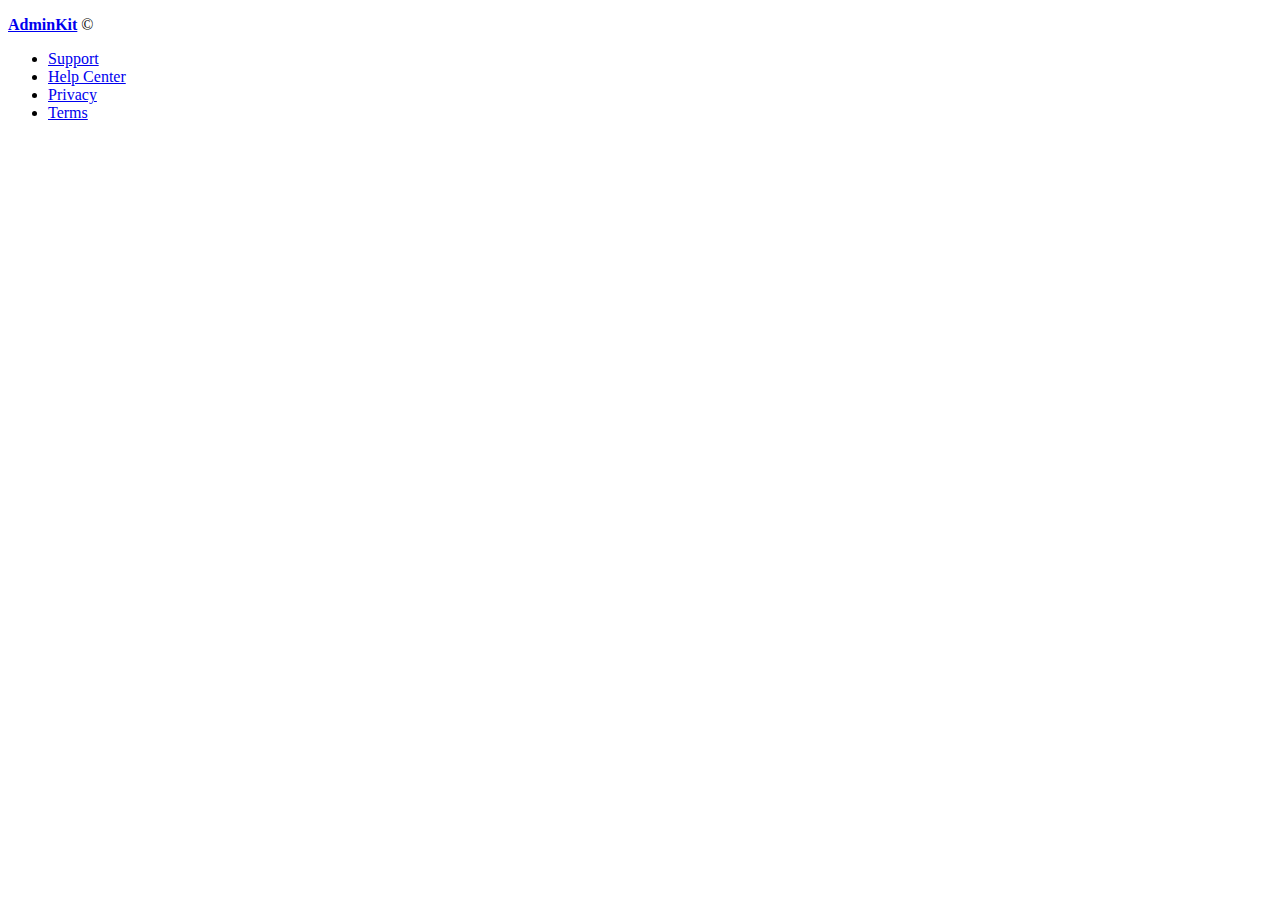
<file: includes/footer.html>
<!DOCTYPE html>
<html>
<head>
	<meta charset="utf-8">
	<meta name="viewport" content="width=device-width, initial-scale=1">
	<title></title>
</head>
<body>
    <footer class="footer">
        <div class="container-fluid">
            <div class="row text-muted">
                <div class="col-6 text-start">
                    <p class="mb-0">
                        <a class="text-muted" href="https://adminkit.io/" target="_blank"><strong>AdminKit</strong></a> &copy;
                    </p>
                </div>
                <div class="col-6 text-end">
                    <ul class="list-inline">
                        <li class="list-inline-item">
                            <a class="text-muted" href="https://adminkit.io/" target="_blank">Support</a>
                        </li>
                        <li class="list-inline-item">
                            <a class="text-muted" href="https://adminkit.io/" target="_blank">Help Center</a>
                        </li>
                        <li class="list-inline-item">
                            <a class="text-muted" href="https://adminkit.io/" target="_blank">Privacy</a>
                        </li>
                        <li class="list-inline-item">
                            <a class="text-muted" href="https://adminkit.io/" target="_blank">Terms</a>
                        </li>
                    </ul>
                </div>
            </div>
        </div>
    </footer>
</body>
</html>
</file>
